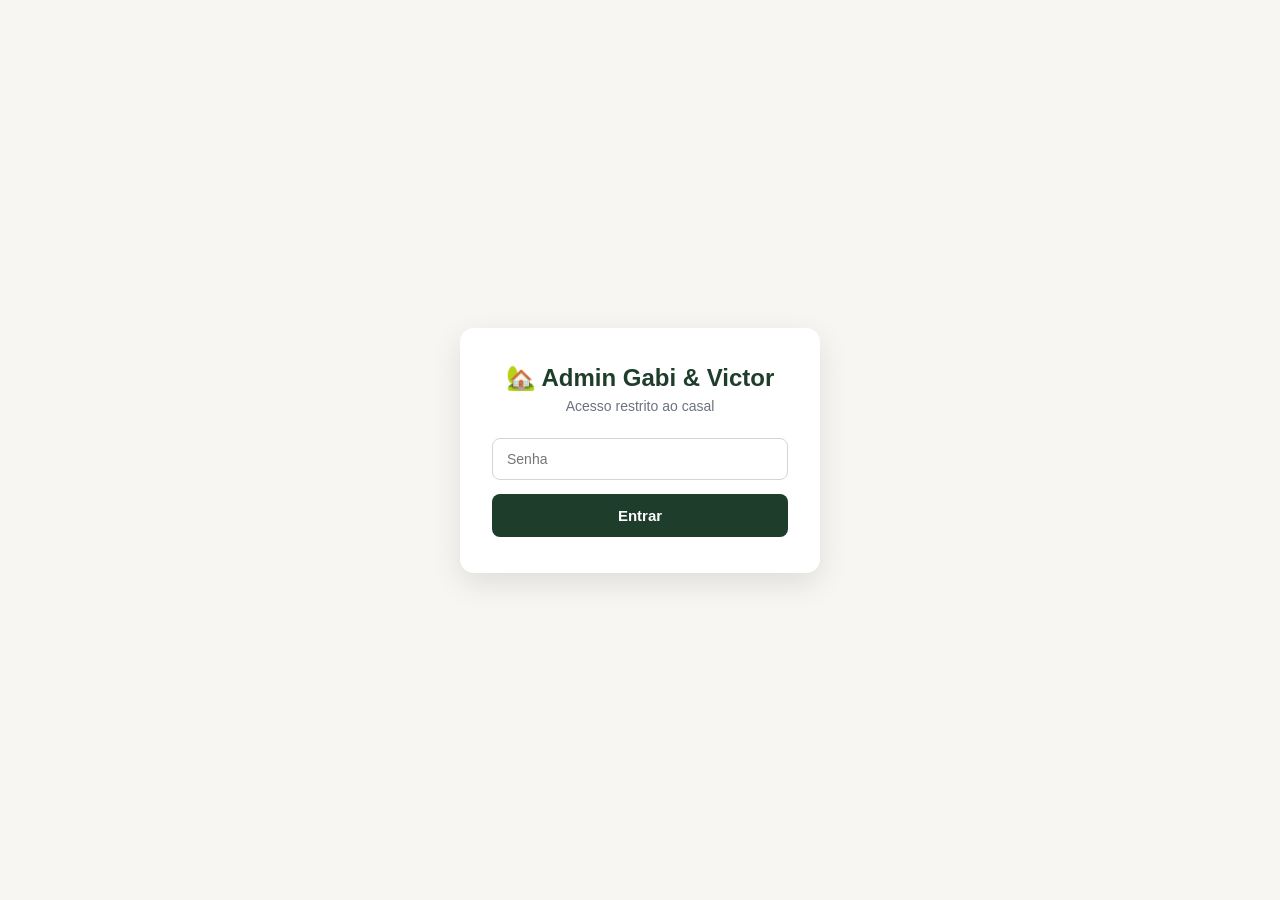
<file: admin.html>
<!DOCTYPE html>
<html lang="pt-BR">
<head>
  <meta charset="UTF-8" />
  <title>Gabriela &amp; Victor | Admin</title>
  <style>
    * { box-sizing: border-box; margin: 0; padding: 0; }
    body { font-family: Arial, sans-serif; background: #f7f6f3; color: #1f2937; }

    /* LOGIN */
    .login-screen {
      min-height: 100vh;
      display: flex;
      align-items: center;
      justify-content: center;
    }
    .login-card {
      background: #fff;
      border-radius: 14px;
      padding: 36px 32px;
      width: 100%;
      max-width: 360px;
      box-shadow: 0 10px 30px rgba(0,0,0,0.1);
      text-align: center;
    }
    .login-card h2 { color: #1f3d2b; margin-bottom: 6px; }
    .login-card p  { color: #6b7280; font-size: 14px; margin-bottom: 24px; }
    .login-card input {
      width: 100%; padding: 12px 14px; border-radius: 8px;
      border: 1px solid #d1d5db; font-size: 14px; margin-bottom: 14px;
    }
    .login-card button {
      width: 100%; padding: 13px; background: #1f3d2b; color: #fff;
      border: none; border-radius: 8px; font-size: 15px; font-weight: 600;
      cursor: pointer;
    }
    .login-card button:hover { background: #2f5d42; }
    .login-error { color: #b91c1c; font-size: 13px; margin-top: 10px; display: none; }

    /* DASHBOARD */
    .dashboard { display: none; max-width: 960px; margin: 0 auto; padding: 32px 24px; }
    .dash-header {
      display: flex; align-items: center; justify-content: space-between;
      margin-bottom: 32px; flex-wrap: wrap; gap: 12px;
    }
    .dash-header h1 { font-size: 22px; color: #1f3d2b; }
    .logout-btn {
      padding: 8px 16px; background: #f7f6f3; border: 1px solid #e5e7eb;
      border-radius: 8px; font-size: 13px; cursor: pointer; color: #6b7280;
    }
    .logout-btn:hover { background: #e5e7eb; }

    /* STATS */
    .stats-grid {
      display: grid;
      grid-template-columns: repeat(auto-fit, minmax(180px, 1fr));
      gap: 16px;
      margin-bottom: 32px;
    }
    .stat-card {
      background: #fff; border: 1px solid #e5e7eb; border-radius: 12px;
      padding: 20px; text-align: center;
    }
    .stat-num  { font-size: 36px; font-weight: 700; color: #1f3d2b; line-height: 1; }
    .stat-label { font-size: 13px; color: #6b7280; margin-top: 6px; }

    /* TABS */
    .tabs { display: flex; gap: 8px; margin-bottom: 20px; }
    .tab-btn {
      padding: 9px 18px; border-radius: 8px; border: 1px solid #e5e7eb;
      background: #fff; font-size: 14px; cursor: pointer; color: #6b7280;
    }
    .tab-btn.active { background: #1f3d2b; color: #fff; border-color: #1f3d2b; }

    /* TABLES */
    .section { display: none; }
    .section.active { display: block; }
    .data-table { width: 100%; border-collapse: collapse; background: #fff;
      border-radius: 12px; overflow: hidden; border: 1px solid #e5e7eb; }
    .data-table th {
      background: #f0f7f2; padding: 12px 16px; text-align: left;
      font-size: 13px; color: #4b7a5e; font-weight: 600;
      text-transform: uppercase; letter-spacing: 0.5px;
    }
    .data-table td { padding: 12px 16px; font-size: 14px; border-top: 1px solid #f3f4f6; }
    .data-table tr:hover td { background: #fafafa; }
    .badge {
      display: inline-block; padding: 3px 10px; border-radius: 999px;
      font-size: 12px; font-weight: 600;
    }
    .badge-green { background: #eef2eb; color: #1f3d2b; border: 1px solid #dbe4d8; }
    .badge-gray  { background: #f3f4f6; color: #6b7280; border: 1px solid #e5e7eb; }
    .loading { text-align: center; padding: 40px; color: #6b7280; }

    /* BOTÃO REMOVER */
    .remove-btn {
      padding: 4px 10px; background: #fff0f0; border: 1px solid #fca5a5;
      border-radius: 6px; font-size: 12px; color: #b91c1c; cursor: pointer;
      margin-top: 4px; display: inline-block;
    }
    .remove-btn:hover { background: #fee2e2; }

    /* MODAL DE CONFIRMAÇÃO */
    .confirm-overlay {
      position: fixed; inset: 0; background: rgba(0,0,0,0.5);
      display: none; align-items: center; justify-content: center; z-index: 999;
    }
    .confirm-overlay.open { display: flex; }
    .confirm-box {
      background: #fff; border-radius: 14px; padding: 28px 24px;
      max-width: 380px; width: 100%; text-align: center;
      box-shadow: 0 10px 30px rgba(0,0,0,0.15);
    }
    .confirm-box h3 { color: #1f2937; margin-bottom: 8px; font-size: 17px; }
    .confirm-box p  { color: #6b7280; font-size: 14px; margin-bottom: 20px; line-height: 1.5; }
    .confirm-actions { display: flex; gap: 10px; justify-content: center; }
    .btn-cancelar { padding: 10px 20px; background: #f3f4f6; border: 1px solid #e5e7eb; border-radius: 8px; font-size: 14px; cursor: pointer; }
    .btn-confirmar { padding: 10px 20px; background: #b91c1c; color: #fff; border: none; border-radius: 8px; font-size: 14px; font-weight: 600; cursor: pointer; }
    .btn-confirmar:hover { background: #991b1b; }
    .btn-confirmar:disabled { background: #9ca3af; cursor: not-allowed; }
  </style>
</head>
<body>

  <!-- TELA DE LOGIN -->
  <div class="login-screen" id="login-screen">
    <div class="login-card">
      <h2>&#x1F3E1; Admin Gabi & Victor</h2>
      <p>Acesso restrito ao casal</p>
      <input id="senha-input" type="password" placeholder="Senha" onkeydown="if(event.key==='Enter')entrar()" />
      <button onclick="entrar()">Entrar</button>
      <p class="login-error" id="login-error">Senha incorreta.</p>
    </div>
  </div>

  <!-- DASHBOARD -->
  <div class="dashboard" id="dashboard">
    <div class="dash-header">
      <h1>&#x1F49A; Painel — Apartamento Gabi & Victor</h1>
      <button class="logout-btn" onclick="sair()">Sair</button>
    </div>

    <!-- Stats -->
    <div class="stats-grid">
      <div class="stat-card">
        <div class="stat-num" id="stat-confirmados">--</div>
        <div class="stat-label">Presen&ccedil;as confirmadas</div>
      </div>
      <div class="stat-card">
        <div class="stat-num" id="stat-pendentes">--</div>
        <div class="stat-label">Ainda n&atilde;o confirmaram</div>
      </div>
      <div class="stat-card">
        <div class="stat-num" id="stat-reservas">--</div>
        <div class="stat-label">Presentes reservados</div>
      </div>
      <div class="stat-card">
        <div class="stat-num" id="stat-disponiveis">--</div>
        <div class="stat-label">Presentes dispon&iacute;veis</div>
      </div>
    </div>

    <!-- Tabs -->
    <div class="tabs">
      <button class="tab-btn active" onclick="trocarTab('presencas')">&#x1F465; Presen&ccedil;as</button>
      <button class="tab-btn" onclick="trocarTab('presentes')">&#x1F381; Presentes</button>
    </div>

    <!-- Tab: Presenças -->
    <div class="section active" id="tab-presencas">
      <table class="data-table" id="tabela-presencas">
        <thead>
          <tr>
            <th>Nome</th>
            <th>Status</th>
            <th>E-mail</th>
            <th>Confirmado em</th>
          </tr>
        </thead>
        <tbody id="body-presencas">
          <tr><td colspan="4" class="loading">Carregando...</td></tr>
        </tbody>
      </table>
    </div>

    <!-- Tab: Presentes -->
    <div class="section" id="tab-presentes">
      <table class="data-table">
        <thead>
          <tr>
            <th>Presente</th>
            <th>Total</th>
            <th>Reservado</th>
            <th>Reservado por</th>
            <th>A&ccedil;&otilde;es</th>
          </tr>
        </thead>
        <tbody id="body-presentes">
          <tr><td colspan="4" class="loading">Carregando...</td></tr>
        </tbody>
      </table>
    </div>
  </div>

  <!-- Modal de confirmação de remoção -->
  <div class="confirm-overlay" id="confirm-overlay">
    <div class="confirm-box">
      <h3>&#x1F5D1;&#xFE0F; Remover reserva</h3>
      <p id="confirm-msg">Tem certeza que deseja remover esta reserva? O estoque ser&aacute; devolvido automaticamente.</p>
      <div class="confirm-actions">
        <button class="btn-cancelar" onclick="fecharConfirm()">Cancelar</button>
        <button class="btn-confirmar" id="btn-confirmar-remove" onclick="executarRemocao()">Sim, remover</button>
      </div>
    </div>
  </div>

  <script>
    const SUPABASE_URL = "https://hyopntdqlmvivlcfsvoh.supabase.co";
    const SUPABASE_KEY = "eyJhbGciOiJIUzI1NiIsInR5cCI6IkpXVCJ9.eyJpc3MiOiJzdXBhYmFzZSIsInJlZiI6Imh5b3BudGRxbG12aXZsY2Zzdm9oIiwicm9sZSI6ImFub24iLCJpYXQiOjE3NzY0Mjc2MTYsImV4cCI6MjA5MjAwMzYxNn0.HuSBNc9X-G1K2ZUqJz71Gd8JzFS50fUFrqu8OmvYTC4";

    /*
      Senha armazenada como hash SHA-256 para não ficar em texto puro no código.
      Para gerar outro hash: https://emn178.github.io/online-tools/sha256.html
      Senha atual: apt609admin
    */
    const SENHA_HASH = "fcfa24e4b027969b34d0c4d6e9d37f76d39291f8c0e0cda829888abf4d86ec93";

    async function hashSenha(senha) {
      const buf = await crypto.subtle.digest("SHA-256", new TextEncoder().encode(senha));
      return Array.from(new Uint8Array(buf)).map(b => b.toString(16).padStart(2, "0")).join("");
    }

    async function entrar() {
      const senha = document.getElementById("senha-input").value;
      const hash  = await hashSenha(senha);

      if (hash === SENHA_HASH) {
        sessionStorage.setItem("admin609", "ok");
        document.getElementById("login-screen").style.display = "none";
        document.getElementById("dashboard").style.display = "block";
        carregarDados();
      } else {
        document.getElementById("login-error").style.display = "block";
      }
    }

    function sair() {
      sessionStorage.removeItem("admin609");
      location.reload();
    }

    function trocarTab(tab) {
      document.querySelectorAll(".section").forEach(s => s.classList.remove("active"));
      document.querySelectorAll(".tab-btn").forEach(b => b.classList.remove("active"));
      document.getElementById("tab-" + tab).classList.add("active");
      event.target.classList.add("active");
    }

    function formatarData(iso) {
      if (!iso) return "—";
      return new Date(iso).toLocaleString("pt-BR", {
        day: "2-digit", month: "2-digit", year: "numeric",
        hour: "2-digit", minute: "2-digit"
      });
    }

    async function carregarDados() {
      await Promise.all([carregarPresencas(), carregarPresentes()]);
    }

    async function carregarPresencas() {
      const resp = await fetch(
        `${SUPABASE_URL}/rest/v1/rsvp?select=*&order=name.asc`,
        { headers: { apikey: SUPABASE_KEY, Authorization: `Bearer ${SUPABASE_KEY}` } }
      );
      const data = await resp.json();

      const confirmados = data.filter(r => r.confirmed);
      const pendentes   = data.filter(r => !r.confirmed);

      document.getElementById("stat-confirmados").textContent = confirmados.length;
      document.getElementById("stat-pendentes").textContent   = pendentes.length;

      const tbody = document.getElementById("body-presencas");
      tbody.innerHTML = data.map(r => `
        <tr>
          <td><strong>${r.name}</strong></td>
          <td>
            <span class="badge ${r.confirmed ? 'badge-green' : 'badge-gray'}">
              ${r.confirmed ? '&#x2713; Confirmado' : 'Pendente'}
            </span>
          </td>
          <td>${r.email || '—'}</td>
          <td>${formatarData(r.confirmed_at)}</td>
        </tr>
      `).join("");
    }

    async function carregarPresentes() {
      const [giftsResp, resResp] = await Promise.all([
        fetch(`${SUPABASE_URL}/rest/v1/gifts?select=*&order=price_order.asc.nullslast`,
          { headers: { apikey: SUPABASE_KEY, Authorization: `Bearer ${SUPABASE_KEY}` } }),
        fetch(`${SUPABASE_URL}/rest/v1/reservations?select=id,gift_id,reserved_by_name,reserved_by_email,quantity,created_at&order=created_at.asc`,
          { headers: { apikey: SUPABASE_KEY, Authorization: `Bearer ${SUPABASE_KEY}` } })
      ]);

      const gifts    = await giftsResp.json();
      const reservas = await resResp.json();

      const reservasPorGift = reservas.reduce((acc, r) => {
        if (!acc[r.gift_id]) acc[r.gift_id] = [];
        acc[r.gift_id].push(r);
        return acc;
      }, {});

      const totalReservados  = gifts.reduce((s, g) => s + (g.quantity_reserved || 0), 0);
      const totalDisponiveis = gifts.reduce((s, g) => s + ((g.quantity_total || 1) - (g.quantity_reserved || 0)), 0);
      document.getElementById("stat-reservas").textContent    = totalReservados;
      document.getElementById("stat-disponiveis").textContent = totalDisponiveis;

      const tbody = document.getElementById("body-presentes");
      tbody.innerHTML = gifts.map(g => {
        const rs = reservasPorGift[g.id] || [];
        const nomes = rs.map(r =>
          `<div style="font-size:13px;margin-bottom:4px;">
             <strong>${r.reserved_by_name}</strong>
             <span style="color:#6b7280;">(${r.reserved_by_email}) &times;${r.quantity}</span>
           </div>`
        ).join("") || '<span style="color:#9ca3af;font-size:13px;">Nenhuma reserva</span>';

        // Botões de remover — um por reserva
        const botoesRemover = rs.map(r =>
          `<button class="remove-btn" onclick="abrirConfirm('${r.id}', '${r.reserved_by_name.replace(/'/g, "\\'")}', '${g.name.replace(/'/g, "\\'")}')">
             &#x1F5D1; Remover reserva de ${r.reserved_by_name}
           </button>`
        ).join("");

        return `
          <tr>
            <td><strong>${g.name}</strong></td>
            <td>${g.quantity_total || 1}</td>
            <td>
              <span class="badge ${g.quantity_reserved > 0 ? 'badge-green' : 'badge-gray'}">
                ${g.quantity_reserved || 0}
              </span>
            </td>
            <td>${nomes}</td>
            <td>${botoesRemover || '<span style="color:#9ca3af;font-size:13px;">—</span>'}</td>
          </tr>
        `;
      }).join("");
    }

    // ============================================================
    // REMOÇÃO DE RESERVA
    // ============================================================
    let reservaParaRemover = null;

    /*
      abrirConfirm(): armazena o ID da reserva e abre o modal
      de confirmação antes de executar a remoção.
      Pedimos confirmação explícita para evitar remoções acidentais.
    */
    function abrirConfirm(reservationId, nomeReservante, nomePresente) {
      reservaParaRemover = reservationId;
      const msg = document.getElementById("confirm-msg");
      if (msg) msg.textContent = `Remover a reserva de "${nomeReservante}" para "${nomePresente}"? O estoque será devolvido automaticamente.`;
      document.getElementById("confirm-overlay").classList.add("open");
    }

    function fecharConfirm() {
      reservaParaRemover = null;
      document.getElementById("confirm-overlay").classList.remove("open");
    }

    /*
      executarRemocao(): chama o RPC cancel_reservation no Supabase.
      O RPC faz o DELETE + UPDATE do estoque numa única transação.
      Após sucesso, recarrega os dados do painel.
    */
    async function executarRemocao() {
      if (!reservaParaRemover) return;

      const btn = document.getElementById("btn-confirmar-remove");
      if (btn) { btn.disabled = true; btn.textContent = "Removendo..."; }

      try {
        const resp = await fetch(`${SUPABASE_URL}/rest/v1/rpc/cancel_reservation`, {
          method: "POST",
          headers: {
            "Content-Type": "application/json",
            apikey: SUPABASE_KEY,
            Authorization: `Bearer ${SUPABASE_KEY}`
          },
          body: JSON.stringify({ p_reservation_id: reservaParaRemover })
        });

        if (!resp.ok) {
          const err = await resp.text();
          alert("Erro ao remover: " + err);
          return;
        }

        fecharConfirm();
        await carregarPresentes(); // atualiza a tabela e os stats

      } catch (e) {
        alert("Erro inesperado: " + e.message);
      } finally {
        if (btn) { btn.disabled = false; btn.textContent = "Sim, remover"; }
      }
    }

    // Verifica se já está autenticado na sessão atual
    if (sessionStorage.getItem("admin609") === "ok") {
      document.getElementById("login-screen").style.display = "none";
      document.getElementById("dashboard").style.display = "block";
      carregarDados();
    }
  </script>
</body>
</html>
</file>
